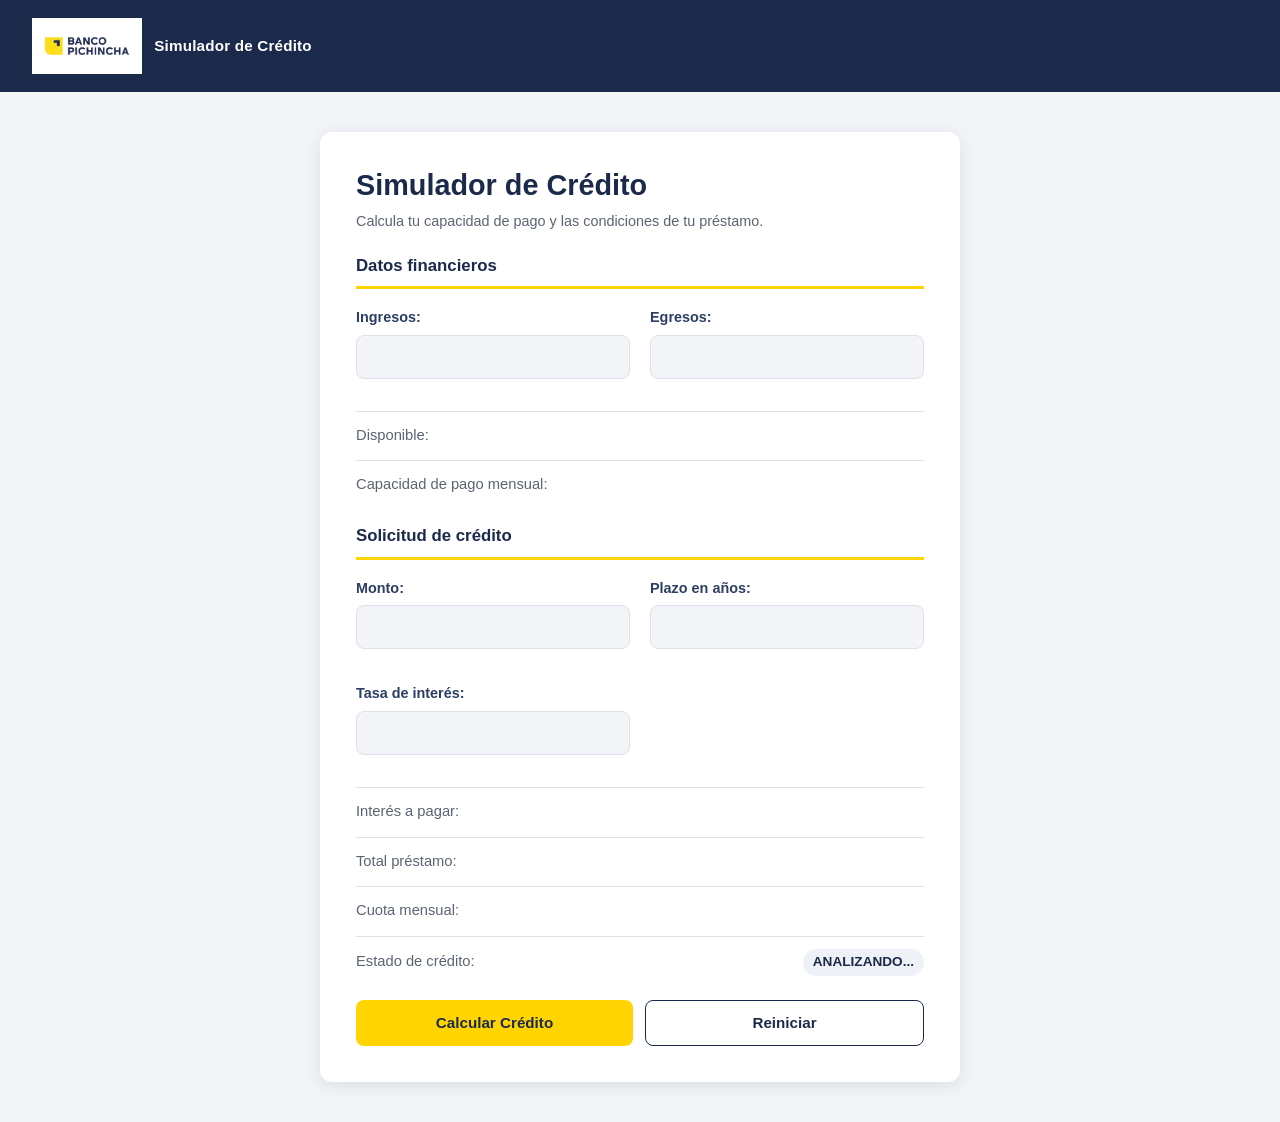
<file: index.html>
<!doctype html>
<html lang="es">
  <head>
    <meta charset="UTF-8" />
    <meta name="viewport" content="width=device-width, initial-scale=1.0" />
    <title>Simulador de Crédito</title>
    <link rel="stylesheet" href="simulador.css" />
    <script src="funciones.js"></script>
    <script src="simulador.js"></script>
  </head>
  <body>
    <header class="encabezado">
      <img src="logo.jpg" alt="Banco Pichincha" />
      <span>Simulador de Crédito</span>
    </header>

    <div class="container">
      <h1>Simulador de Crédito</h1>
      <p class="subtitulo">
        Calcula tu capacidad de pago y las condiciones de tu préstamo.
      </p>

      <h2>Datos financieros</h2>
      <div class="campos-grupo">
        <div class="campo">
          <label for="txtIngresos">Ingresos:</label>
          <input type="text" id="txtIngresos" inputmode="decimal" />
          <span class="error" id="errIngresos"></span>
        </div>

        <div class="campo">
          <label for="txtEgresos">Egresos:</label>
          <input type="text" id="txtEgresos" inputmode="decimal" />
          <span class="error" id="errEgresos"></span>
        </div>
      </div>

      <p class="resultado">Disponible: <span id="spnDisponible"></span></p>
      <p class="resultado">
        Capacidad de pago mensual: <span id="spnCapacidadPago"></span>
      </p>

      <h2>Solicitud de crédito</h2>
      <div class="campos-grupo">
        <div class="campo">
          <label for="txtMonto">Monto:</label>
          <input type="text" id="txtMonto" inputmode="decimal" />
          <span class="error" id="errMonto"></span>
        </div>

        <div class="campo">
          <label for="txtPlazo">Plazo en años:</label>
          <input type="text" id="txtPlazo" inputmode="numeric" />
          <span class="error" id="errPlazo"></span>
        </div>

        <div class="campo">
          <label for="txtTasaInteres">Tasa de interés:</label>
          <input type="text" id="txtTasaInteres" inputmode="decimal" />
          <span class="error" id="errTasaInteres"></span>
        </div>
      </div>

      <p class="resultado">
        Interés a pagar: <span id="spnInteresPagar"></span>
      </p>
      <p class="resultado">
        Total préstamo: <span id="spnTotalPrestamo"></span>
      </p>
      <p class="resultado">Cuota mensual: <span id="spnCuotaMensual"></span></p>
      <p class="resultado">
        Estado de crédito: <span id="spnEstadoCredito">ANALIZANDO...</span>
      </p>

      <div class="buttons">
        <button id="btnCalcularCredito" onclick="calcular()">
          Calcular Crédito
        </button>
        <button id="btnReiniciar" onclick="reinicio()">Reiniciar</button>
      </div>
    </div>
  </body>
</html>
</file>
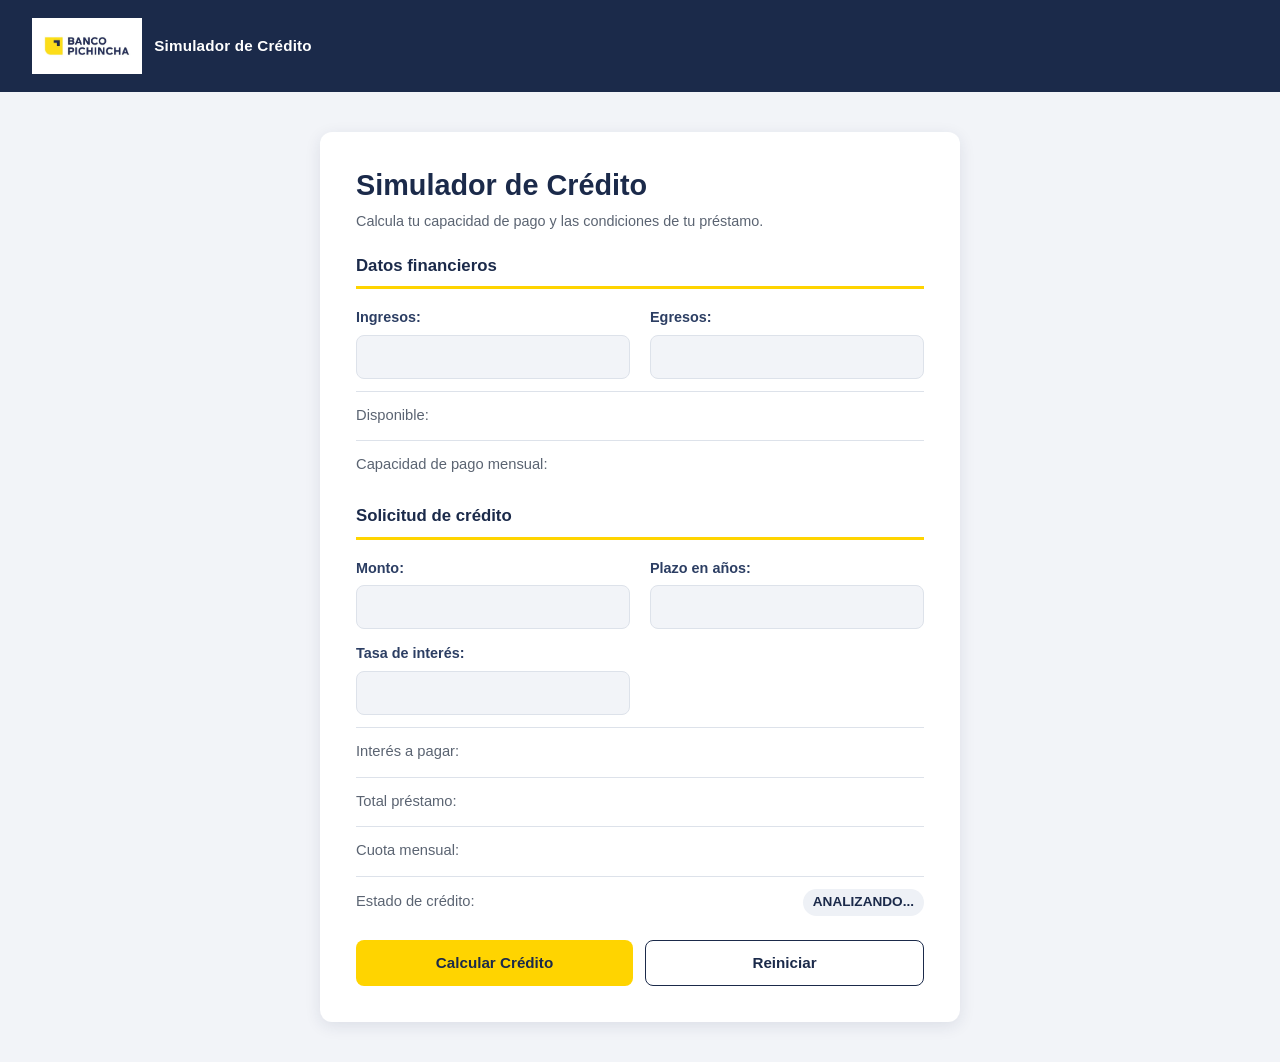
<file: simulador.html>
<!doctype html>
<html lang="es">
  <head>
    <meta charset="UTF-8" />
    <meta name="viewport" content="width=device-width, initial-scale=1.0" />
    <title>Simulador de Crédito</title>
    <link rel="stylesheet" href="simulador.css" />
    <script src="funciones.js"></script>
    <script src="simulador.js"></script>
  </head>
  <body>
    <header class="encabezado">
      <img src="logo.jpg" alt="Banco Pichincha" />
      <span>Simulador de Crédito</span>
    </header>

    <div class="container">
      <h1>Simulador de Crédito</h1>
      <p class="subtitulo">Calcula tu capacidad de pago y las condiciones de tu préstamo.</p>

      <h2>Datos financieros</h2>
      <div class="campos-grupo">
        <div class="campo">
          <label for="txtIngresos">Ingresos:</label>
          <input type="text" id="txtIngresos" inputmode="decimal" />
        </div>

        <div class="campo">
          <label for="txtEgresos">Egresos:</label>
          <input type="text" id="txtEgresos" inputmode="decimal" />
        </div>
      </div>

      <p class="resultado">Disponible: <span id="spnDisponible"></span></p>
      <p class="resultado">Capacidad de pago mensual: <span id="spnCapacidadPago"></span></p>

      <h2>Solicitud de crédito</h2>
      <div class="campos-grupo">
        <div class="campo">
          <label for="txtMonto">Monto:</label>
          <input type="text" id="txtMonto" inputmode="decimal" />
        </div>

        <div class="campo">
          <label for="txtPlazo">Plazo en años:</label>
          <input type="text" id="txtPlazo" inputmode="numeric" />
        </div>

        <div class="campo">
          <label for="txtTasaInteres">Tasa de interés:</label>
          <input type="text" id="txtTasaInteres" inputmode="decimal" />
        </div>
      </div>

      <p class="resultado">Interés a pagar: <span id="spnInteresPagar"></span></p>
      <p class="resultado">Total préstamo: <span id="spnTotalPrestamo"></span></p>
      <p class="resultado">Cuota mensual: <span id="spnCuotaMensual"></span></p>
      <p class="resultado">Estado de crédito: <span id="spnEstadoCredito">ANALIZANDO...</span></p>

      <div class="buttons">
        <button id="btnCalcularCredito" onclick="calcular()">
          Calcular Crédito
        </button>
        <button id="btnReiniciar" onclick="reinicio()">Reiniciar</button>
      </div>
    </div>
  </body>
</html>
</file>
<file: simulador.css>
/* ---------- Tokens Banco Pichincht ---------- */
:root {
    --azul-marino: #1b2a4a;
    --azul-marino-suave: #2c3e63;
    --amarillo: #ffd400;
    --amarillo-oscuro: #e6bf00;
    --fondo: #f2f4f8;
    --texto: #1b2a4a;
    --texto-suave: #5b6472;
    --borde: #dde2ea;
    --blanco: #ffffff;
}

/* ---------- Base ---------- */
*,
*::before,
*::after {
    box-sizing: border-box;
}

body {
    font-family: Arial, Helvetica, sans-serif;
    background-color: var(--fondo);
    color: var(--texto);
    margin: 0;
    padding: 0;
    line-height: 1.5;
}

/* ---------- Encabezado ---------- */
.encabezado {
    background-color: var(--azul-marino);
    padding: 16px 20px;
    display: flex;
    align-items: center;
    gap: 12px;
}

.encabezado img {
    height: 48px;
    width: auto;
    display: block;
}

.encabezado span {
    color: var(--blanco);
    font-size: 0.95rem;
    font-weight: bold;
    letter-spacing: 0.2px;
}

/* ---------- Contenedor principal ---------- */
.container {
    width: 100%;
    max-width: 480px;
    margin: 24px auto 40px;
    padding: 24px 20px 28px;
    background-color: var(--blanco);
    border-radius: 12px;
    box-shadow: 0 4px 16px rgba(27, 42, 74, 0.1);
}

h1 {
    text-align: left;
    margin: 0 0 4px;
    font-size: clamp(1.3rem, 5vw, 1.6rem);
    color: var(--azul-marino);
}

.container > p.subtitulo {
    margin: 0 0 20px;
    color: var(--texto-suave);
    font-size: 0.9rem;
}

h2 {
    margin: 28px 0 4px;
    padding-bottom: 8px;
    font-size: 1.05rem;
    color: var(--azul-marino);
    border-bottom: 3px solid var(--amarillo);
}

h2:first-of-type {
    margin-top: 8px;
}

/* ---------- Campos ---------- */
.campo {
    margin-top: 14px;
}

label {
    display: block;
    margin-bottom: 6px;
    font-size: 0.9rem;
    font-weight: bold;
    color: var(--azul-marino-suave);
}

input {
    width: 100%;
    min-height: 44px;
    padding: 10px 12px;
    font-size: 1rem; /* evita zoom automatico en iOS */
    font-family: inherit;
    color: var(--texto);
    background-color: var(--fondo);
    border: 1px solid var(--borde);
    border-radius: 8px;
}

input:focus {
    outline: none;
    border-color: var(--azul-marino);
    box-shadow: 0 0 0 3px rgba(27, 42, 74, 0.15);
}

/* ---------- Mensajes de error ---------- */
.error {
    display: block;
    min-height: 16px;
    margin-top: 4px;
    font-size: 0.82rem;
    font-weight: bold;
    color: #d32f2f;
}

/* ---------- Resultados ---------- */
.resultado {
    display: flex;
    justify-content: space-between;
    align-items: baseline;
    gap: 10px;
    margin-top: 12px;
    padding-top: 12px;
    border-top: 1px solid var(--borde);
    font-size: 0.92rem;
    color: var(--texto-suave);
}

.resultado span {
    font-weight: bold;
    color: var(--azul-marino);
    text-align: right;
    overflow-wrap: anywhere;
}

#spnEstadoCredito {
    padding: 3px 10px;
    border-radius: 999px;
    background-color: #eef1f6;
    font-size: 0.85rem;
}

/* ---------- Botones ---------- */
.buttons {
    margin-top: 24px;
    display: flex;
    gap: 12px;
}

button {
    position: relative;
    overflow: hidden;
    flex: 1;
    min-height: 46px;
    padding: 10px;
    font-size: 0.95rem;
    font-family: inherit;
    font-weight: bold;
    border-radius: 8px;
    cursor: pointer;
    transition: background-color 0.2s, opacity 0.2s;
}

button::after {
    content: "";
    position: absolute;
    top: 0;
    left: -75%;
    width: 50%;
    height: 100%;
    background: linear-gradient(
        120deg,
        rgba(255, 255, 255, 0) 0%,
        rgba(255, 255, 255, 0.45) 50%,
        rgba(255, 255, 255, 0) 100%
    );
    transform: skewX(-20deg);
    transition: left 0.6s ease;
    pointer-events: none;
}

button:hover::after {
    left: 125%;
}

#btnReiniciar::after {
    background: linear-gradient(
        120deg,
        rgba(27, 42, 74, 0) 0%,
        rgba(27, 42, 74, 0.1) 50%,
        rgba(27, 42, 74, 0) 100%
    );
}

#btnCalcularCredito {
    border: none;
    background-color: var(--amarillo);
    color: var(--azul-marino);
}

#btnCalcularCredito:hover {
    background-color: var(--amarillo-oscuro);
}

#btnReiniciar {
    border: 1px solid var(--azul-marino);
    background-color: transparent;
    color: var(--azul-marino);
}

#btnReiniciar:hover {
    background-color: rgba(27, 42, 74, 0.06);
}

button:focus-visible {
    outline: 3px solid var(--azul-marino-suave);
    outline-offset: 2px;
}

/* ---------- Celulares muy pequeños ---------- */
@media (max-width: 340px) {
    .container {
        padding: 20px 14px 24px;
    }

    .buttons {
        flex-direction: column;
    }
}

/* ---------- Tablets y pantallas medianas ---------- */
@media (min-width: 600px) {
    .encabezado {
        padding: 18px 32px;
    }

    .encabezado img {
        height: 56px;
    }

    .container {
        max-width: 600px;
        padding: 32px 36px 36px;
    }

    h1 {
        font-size: 1.8rem;
    }

    .campos-grupo {
        display: grid;
        grid-template-columns: 1fr 1fr;
        gap: 0 20px;
    }

    .campos-grupo .campo {
        margin-top: 14px;
    }
}

/* ---------- Pantallas grandes ---------- */
@media (min-width: 900px) {
    .container {
        max-width: 640px;
        margin-top: 40px;
    }
}
</file>
